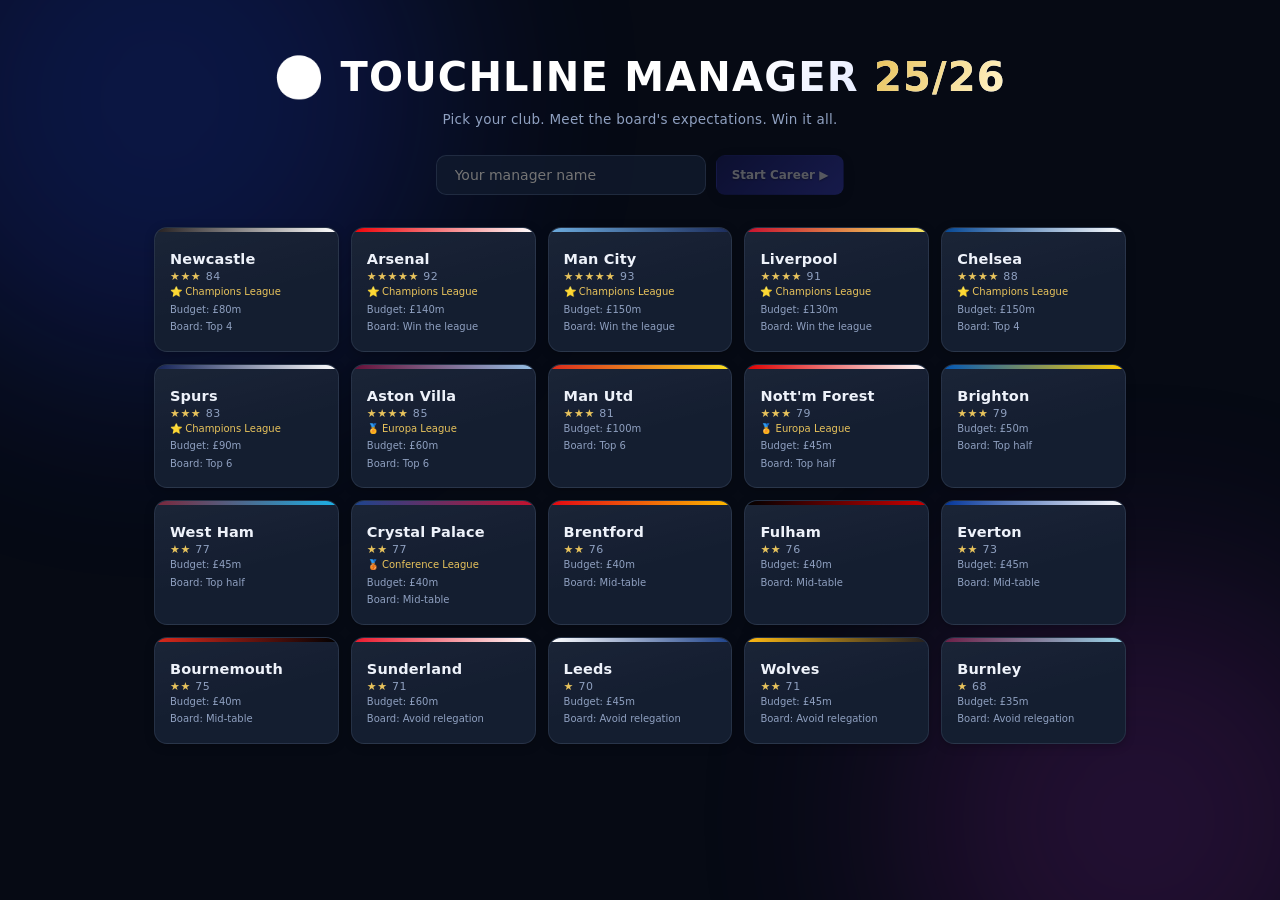
<file: index.html>
<!DOCTYPE html>
<html lang="en">
<head>
<meta charset="UTF-8">
<meta name="viewport" content="width=device-width,initial-scale=1">
<title>Touchline Manager 25/26</title>
<link rel="stylesheet" href="css/style.css">
</head>
<body>

<!-- ══════════════ SETUP / NEW GAME ══════════════ -->
<div class="setup" id="pg-setup">
  <div class="setup-inner">
    <div class="setup-logo">⚽ TOUCHLINE MANAGER <span>25/26</span></div>
    <div class="setup-sub">Pick your club. Meet the board's expectations. Win it all.</div>
    <div class="setup-row">
      <input type="text" id="su-name" placeholder="Your manager name" maxlength="24">
      <button class="btn pri" id="su-continue" onclick="UI.confirmNewGame()" disabled>Start Career ▶</button>
      <button class="btn gold-b" id="su-resume" style="display:none" onclick="UI.resumeGame()">Resume Save ▶</button>
    </div>
    <div class="club-grid" id="su-clubs"></div>
  </div>
</div>

<div class="app" id="app" style="display:none">

<!-- ══════════════ TOPBAR ══════════════ -->
<div class="topbar">
  <div class="tb-logo" id="tb-logo">TM</div>
  <div class="tb-club">
    <div class="tb-club-name" id="tb-club-name">—</div>
    <div class="tb-club-sub" id="tb-date">—</div>
  </div>
  <div class="tb-stats">
    <div class="tb-stat" onclick="UI.nav('table')">
      <div class="tb-stat-v tb-pos" id="tb-pos">—</div>
      <div class="tb-stat-l">Position</div>
    </div>
    <div class="tb-stat">
      <div class="tb-stat-v tb-pts" id="tb-pts">0</div>
      <div class="tb-stat-l">PL Points</div>
    </div>
    <div class="tb-stat" onclick="UI.nav('transfers')">
      <div class="tb-stat-v tb-bud" id="tb-bud">—</div>
      <div class="tb-stat-l">Budget</div>
    </div>
    <div class="tb-stat">
      <div class="tb-stat-v" style="color:var(--text2)" id="tb-gd">+0</div>
      <div class="tb-stat-l">Goal Diff</div>
    </div>
    <div class="tb-stat" onclick="UI.nav('europe')">
      <div class="tb-stat-v" id="tb-euro" style="color:var(--gold);font-size:11px">—</div>
      <div class="tb-stat-l">Europe</div>
    </div>
  </div>
  <div class="tb-right">
    <div id="tb-window"></div>
    <div class="tb-inbox" id="tb-inbox-btn" onclick="UI.nav('inbox')">📬<div class="tb-unread" id="tb-unread">0</div></div>
    <div>
      <div class="tb-morale" id="tb-morale">😐</div>
      <div class="tb-stat-l" style="text-align:center">Morale</div>
    </div>
  </div>
</div>

<!-- ══════════════ SIDEBAR ══════════════ -->
<div class="sidebar">
  <div class="sb-section">Main</div>
  <button class="sb-btn on" id="sb-hub" onclick="UI.nav('hub')"><span class="sb-icon">🏠</span>Hub</button>
  <button class="sb-btn" id="sb-fixtures" onclick="UI.nav('fixtures')"><span class="sb-icon">📅</span>Fixtures</button>
  <button class="sb-btn" id="sb-table" onclick="UI.nav('table')"><span class="sb-icon">📊</span>League</button>
  <button class="sb-btn" id="sb-inbox" onclick="UI.nav('inbox')"><span class="sb-icon">📬</span>Inbox<span class="sb-badge" id="sb-badge">0</span></button>
  <div class="sb-section">Team</div>
  <button class="sb-btn" id="sb-squad" onclick="UI.nav('squad')"><span class="sb-icon">👥</span>Squad</button>
  <button class="sb-btn" id="sb-lineup" onclick="UI.nav('lineup')"><span class="sb-icon">⚽</span>Lineup</button>
  <button class="sb-btn" id="sb-tactics" onclick="UI.nav('tactics')"><span class="sb-icon">⚙️</span>Tactics</button>
  <button class="sb-btn" id="sb-training" onclick="UI.nav('training')"><span class="sb-icon">🏃</span>Training</button>
  <div class="sb-section">Club</div>
  <button class="sb-btn" id="sb-transfers" onclick="UI.nav('transfers')"><span class="sb-icon">🔄</span>Transfers</button>
  <button class="sb-btn" id="sb-europe" onclick="UI.nav('europe')"><span class="sb-icon">⭐</span>Europe</button>
  <button class="sb-btn" id="sb-cups" onclick="UI.nav('cups')"><span class="sb-icon">🏆</span>Domestic Cups</button>
  <div style="margin-top:auto;padding:8px 4px 4px">
    <div class="sb-section" style="padding:0 4px 4px">Recent Form</div>
    <div class="sb-form" id="sb-form"></div>
    <button class="sb-btn" style="margin-top:6px" onclick="UI.quitToMenu()"><span class="sb-icon">💾</span>Save &amp; Menu</button>
  </div>
</div>

<!-- ══════════════ MAIN AREA ══════════════ -->
<div class="main-area">
<div class="toast" id="toast"></div>

<!-- ── HUB ── -->
<div class="page on" id="pg-hub">
  <div style="display:flex;justify-content:space-between;align-items:flex-start;margin-bottom:16px">
    <div>
      <h2 style="font-size:20px;font-weight:700;margin-bottom:2px">Dashboard</h2>
      <div style="font-size:12px;color:var(--text2)" id="hub-sub"></div>
    </div>
    <button class="btn pri" style="font-size:13px;padding:10px 22px" id="hub-continue" onclick="UI.continueToMatch()">Continue ▶</button>
  </div>
  <div class="kpi-row">
    <div class="kpi"><div class="kpi-v tb-pts" id="h-pts">0</div><div class="kpi-l">PL Points</div></div>
    <div class="kpi"><div class="kpi-v tb-pos" id="h-pos">—</div><div class="kpi-l">Position</div></div>
    <div class="kpi"><div class="kpi-v" style="color:var(--text2)" id="h-wdl">0-0-0</div><div class="kpi-l">W-D-L</div></div>
    <div class="kpi"><div class="kpi-v tb-bud" id="h-bud">—</div><div class="kpi-l">Budget</div></div>
    <div class="kpi"><div class="kpi-v" style="color:var(--gold)" id="h-conf">65</div><div class="kpi-l">Board Conf.</div></div>
  </div>
  <div class="hub-grid">
    <div>
      <div class="card gold" id="hub-fix">
        <div class="card-title">Next Match</div>
        <div style="display:flex;align-items:center;justify-content:space-between">
          <div>
            <div style="font-size:11px;color:var(--text2);margin-bottom:4px" id="h-comp"></div>
            <div style="font-size:17px;font-weight:700;margin-bottom:4px" id="h-matchline">—</div>
            <div style="font-size:11px;color:var(--text2)" id="h-venue"></div>
            <div style="font-size:11px;color:var(--text2)" id="h-matchdate"></div>
            <div style="font-size:11px;color:var(--gold);margin-top:4px" id="h-oppform"></div>
          </div>
          <button class="btn pri" style="font-size:13px;padding:10px 20px" id="hub-play-btn" onclick="UI.nav('lineup')">Pick XI ▶</button>
        </div>
      </div>
      <div class="card">
        <div class="card-title">Board Objectives</div>
        <div style="display:flex;justify-content:space-between;align-items:center;margin-bottom:6px">
          <span style="font-size:12px">Target: <strong id="h-target"></strong></span>
          <span style="font-size:11px;color:var(--text2)" id="h-board-mood"></span>
        </div>
        <div class="board-bar"><div class="board-fill" id="h-board-fill" style="width:65%"></div></div>
        <div style="font-size:10px;color:var(--text2)" id="h-board-note"></div>
      </div>
      <div id="hub-comps"></div>
    </div>
    <div>
      <div class="card">
        <div class="card-title">Treatment &amp; Suspensions</div>
        <div id="hub-injuries"></div>
      </div>
      <div class="card">
        <div class="card-title">Recent Results</div>
        <div id="hub-results"></div>
      </div>
    </div>
    <div>
      <div class="card">
        <div class="card-title">Latest News</div>
        <div id="hub-news"></div>
      </div>
      <div id="hub-offer-card"></div>
    </div>
  </div>
</div>

<!-- ── LINEUP ── -->
<div class="page" id="pg-lineup">
  <h2 style="font-size:18px;font-weight:700;margin-bottom:16px">Pick Lineup</h2>
  <div class="g2" style="gap:20px;align-items:start">
    <div>
      <div class="field-label">Formation</div>
      <select id="lu-fm" onchange="UI.changeFormation()" style="width:200px;margin-bottom:12px">
        <option value="433">4-3-3</option><option value="4231">4-2-3-1</option>
        <option value="442">4-4-2</option><option value="4411">4-4-1-1</option>
        <option value="343">3-4-3</option><option value="352">3-5-2</option>
        <option value="41410">4-1-4-1</option><option value="532">5-3-2</option>
        <option value="541">5-4-1</option><option value="4222">4-2-2-2</option>
        <option value="451">4-5-1</option><option value="3412">3-4-1-2</option>
      </select>
      <div class="pitch-static" id="pitch-container"></div>
      <div class="btn-row" style="margin-top:10px">
        <button class="btn" onclick="UI.autoFill()">⚡ Auto-pick XI</button>
        <button class="btn pri" id="lu-go" onclick="UI.preMatch()">Pre-Match Press ▶</button>
      </div>
    </div>
    <div>
      <div class="card" id="pk-panel" style="display:none">
        <div class="card-title" id="pk-lbl">Pick Player</div>
        <div id="pk-list" style="max-height:300px;overflow-y:auto"></div>
        <button class="btn full" style="margin-top:8px" onclick="UI.closePicker()">Cancel</button>
      </div>
      <div class="card" id="bench-panel">
        <div class="card-title">Bench (up to 9)</div>
        <div id="bench-list"></div>
        <div id="bench-add"></div>
      </div>
    </div>
  </div>
</div>

<!-- ── PRE-MATCH PRESS ── -->
<div class="page" id="pg-prepress">
  <h2 style="font-size:18px;font-weight:700;margin-bottom:4px">Pre-Match Press Conference</h2>
  <div style="font-size:12px;color:var(--text2);margin-bottom:16px" id="pp-fixture"></div>
  <div style="max-width:600px">
    <div id="pp-questions"></div>
    <button class="btn" style="margin-top:8px" onclick="UI.skipPress()">Skip press conference</button>
    <button class="btn pri" id="pp-done" style="display:none;margin-top:8px" onclick="UI.startMatch()">Done — Kick Off ▶</button>
  </div>
</div>

<!-- ── MATCH ── -->
<div class="page" id="pg-match">
  <div class="match-layout">
    <div>
      <div class="match-scoreline">
        <div style="display:flex;align-items:center;gap:10px"><span class="team-chip" id="m-home-chip"></span><div class="match-team" id="m-home">—</div></div>
        <div style="text-align:center">
          <div class="match-score" id="m-score">0 — 0</div>
          <div><span class="min-badge" id="m-min">0'</span></div>
          <div style="font-size:10px;color:var(--text2);margin-top:3px" id="m-scorers-inline"></div>
        </div>
        <div style="display:flex;align-items:center;gap:10px;justify-content:flex-end"><div class="match-team" id="m-away">—</div><span class="team-chip" id="m-away-chip"></span></div>
      </div>
      <div class="pitch-wrap" style="margin-bottom:10px">
        <canvas id="pitch-canvas" style="width:100%;display:block"></canvas>
      </div>
      <div class="highlight-banner" id="highlight-banner">Match in progress...</div>
      <div class="shout-row">
        <button class="shout-btn" onclick="UI.shout('encourage')">💪 Encourage</button>
        <button class="shout-btn" onclick="UI.shout('demand')">🔥 Demand More</button>
        <button class="shout-btn" onclick="UI.shout('calm')">✋ Calm Down</button>
        <button class="shout-btn" onclick="UI.shout('tactics')">🎯 Tactics</button>
        <button class="shout-btn" onclick="UI.shout('express')">🌟 Express</button>
      </div>
      <div style="display:flex;gap:8px;align-items:center;margin-bottom:8px">
        <span style="font-size:11px;color:var(--text2)">Speed:</span>
        <div class="speed-btns">
          <button id="btn-spd1" class="spd-btn on" onclick="UI.setSpeed(1)">1x</button>
          <button id="btn-spd2" class="spd-btn" onclick="UI.setSpeed(2)">2x</button>
          <button id="btn-spd4" class="spd-btn" onclick="UI.setSpeed(4)">4x</button>
          <button id="btn-spd8" class="spd-btn" onclick="UI.setSpeed(8)">8x</button>
        </div>
        <div style="margin-left:auto;display:flex;gap:8px">
          <button class="btn" id="btn-pause" onclick="UI.togglePause()">⏸ Pause</button>
          <button class="btn warn" onclick="UI.nav('subs')">🔄 Subs</button>
          <button class="btn dan" id="btn-ft" onclick="UI.fullTime()" disabled>Full Time</button>
        </div>
      </div>
    </div>
    <div>
      <div class="card" style="margin-bottom:10px">
        <div class="card-title" id="m-comp">—</div>
        <div style="font-size:11px;color:var(--text2);margin-bottom:8px" id="m-venue"></div>
        <div class="match-stats">
          <div class="mstat"><div class="mstat-v" id="m-shots">0-0</div><div class="mstat-l">Shots</div></div>
          <div class="mstat"><div class="mstat-v" id="m-xg">0.0-0.0</div><div class="mstat-l">xG</div></div>
          <div class="mstat"><div class="mstat-v" id="m-poss">50%</div><div class="mstat-l">Poss</div></div>
        </div>
        <div style="font-size:11px;color:var(--text2)">Cards: <span id="m-cards">0Y 0R</span> &nbsp;|&nbsp; Subs: <span id="m-subs">0/5</span></div>
      </div>
      <div class="card">
        <div class="card-title">Match Commentary</div>
        <div class="match-log" id="mlog"></div>
      </div>
    </div>
  </div>
</div>

<!-- ── SUBS ── -->
<div class="page" id="pg-subs">
  <h2 style="font-size:18px;font-weight:700;margin-bottom:4px">Substitutions</h2>
  <div style="font-size:12px;color:var(--text2);margin-bottom:16px"><span id="sub-left">5 left</span> — Step 1: tap who comes OFF &nbsp;▸&nbsp; Step 2: tap who comes ON</div>
  <div class="g2" style="gap:16px;max-width:760px">
    <div class="card"><div class="card-title">On the Pitch</div><div id="sub-off"></div></div>
    <div class="card"><div class="card-title" id="sub-on-sec">Bench</div><div id="sub-on"></div></div>
  </div>
  <button class="btn" style="margin-top:12px" onclick="UI.nav('match')">← Back to Match</button>
</div>

<!-- ── HALF TIME ── -->
<div class="page" id="pg-halftime">
  <h2 style="font-size:18px;font-weight:700;margin-bottom:16px">Half Time</h2>
  <div class="g2" style="gap:16px;max-width:760px">
    <div>
      <div class="card gold" style="text-align:center;padding:20px">
        <div style="font-size:32px;font-weight:800;margin-bottom:4px" id="ht-score">0 — 0</div>
        <div style="font-size:12px;color:var(--text2)" id="ht-scorers"></div>
      </div>
      <div class="card"><div class="card-title">Team Talk</div><div id="ht-talks"></div></div>
    </div>
    <div class="card">
      <div class="card-title">Make Changes</div>
      <p style="font-size:12px;color:var(--text2);margin-bottom:10px">Adjust before the second half.</p>
      <button class="btn full" onclick="UI.nav('subs')">🔄 Substitutions</button>
      <button class="btn full" onclick="UI.nav('tactics')">⚙️ Tactics</button>
      <button class="btn pri full" style="margin-top:8px" onclick="UI.resumeSecondHalf()">▶ Start 2nd Half</button>
    </div>
  </div>
</div>

<!-- ── RESULT ── -->
<div class="page" id="pg-result">
  <h2 style="font-size:18px;font-weight:700;margin-bottom:16px">Full Time</h2>
  <div class="g2" style="gap:16px;max-width:760px">
    <div>
      <div class="card" style="text-align:center;padding:24px">
        <div style="font-size:12px;color:var(--text2);margin-bottom:4px" id="r-comp"></div>
        <div style="font-size:14px;font-weight:600;margin-bottom:8px" id="r-line"></div>
        <div style="font-size:42px;font-weight:800;letter-spacing:6px;margin-bottom:4px" id="r-score"></div>
        <div style="font-size:11px;color:var(--gold);margin-bottom:8px" id="r-note"></div>
        <div style="font-size:12px;color:var(--text2)" id="r-scorers"></div>
      </div>
      <div class="g3" style="gap:8px">
        <div class="mstat card" style="padding:12px;margin:0"><div class="mstat-v" id="r-shots">0-0</div><div class="mstat-l">Shots</div></div>
        <div class="mstat card" style="padding:12px;margin:0"><div class="mstat-v" id="r-poss">50</div><div class="mstat-l">Poss %</div></div>
        <div class="mstat card" style="padding:12px;margin:0"><div class="mstat-v" id="r-xg">0.0</div><div class="mstat-l">xG</div></div>
      </div>
    </div>
    <div>
      <div class="card"><div class="card-title">Player Ratings</div><div id="r-ratings" style="max-height:260px;overflow-y:auto"></div></div>
      <button class="btn full" onclick="UI.postPress()">📰 Post-Match Press</button>
      <button class="btn pri full" style="margin-top:6px" onclick="UI.afterMatch()">Continue ▶</button>
    </div>
  </div>
</div>

<!-- ── POST PRESS ── -->
<div class="page" id="pg-postpress">
  <h2 style="font-size:18px;font-weight:700;margin-bottom:4px">Post-Match Press Conference</h2>
  <div style="font-size:12px;color:var(--text2);margin-bottom:16px" id="post-result-label"></div>
  <div style="max-width:600px">
    <div id="post-questions"></div>
    <button class="btn pri" id="post-done" style="display:none;margin-top:8px" onclick="UI.afterMatch()">Continue ▶</button>
  </div>
</div>

<!-- ── SQUAD ── -->
<div class="page" id="pg-squad">
  <h2 style="font-size:18px;font-weight:700;margin-bottom:16px">Squad Management</h2>
  <div class="tabs">
    <div class="tab on" id="sq-t-players" onclick="UI.sqTab('players')">Players</div>
    <div class="tab" id="sq-t-stats" onclick="UI.sqTab('stats')">Statistics</div>
    <div class="tab" id="sq-t-injuries" onclick="UI.sqTab('injuries')">Unavailable</div>
    <div class="tab" id="sq-t-contracts" onclick="UI.sqTab('contracts')">Contracts</div>
  </div>
  <div id="sq-content"></div>
</div>

<!-- ── TACTICS ── -->
<div class="page" id="pg-tactics">
  <h2 style="font-size:18px;font-weight:700;margin-bottom:16px">Tactics</h2>
  <div class="g2" style="gap:20px;max-width:820px;align-items:start">
    <div>
      <div class="card">
        <div class="card-title">Mentality &amp; Style</div>
        <div class="field-label">Mentality</div>
        <select id="t-men"><option value="att">Attacking</option><option value="bal" selected>Balanced</option><option value="def">Defensive</option><option value="ctr">Counter-Attack</option><option value="pos">Possession</option></select>
        <div class="field-label">Playing Style</div>
        <select id="t-style"><option value="direct">Direct Play</option><option value="tiki">Tiki-Taka</option><option value="press">High Press</option><option value="long">Long Ball</option><option value="wing">Wing Play</option></select>
      </div>
      <div class="card">
        <div class="card-title">Sliders</div>
        <div class="field-label">Pressing Intensity &nbsp;<span id="t-pv" style="color:var(--text)">7</span></div>
        <input type="range" min="1" max="10" value="7" id="t-press" oninput="document.getElementById('t-pv').textContent=this.value">
        <div class="field-label" style="margin-top:10px">Defensive Line &nbsp;<span id="t-lv" style="color:var(--text)">6</span></div>
        <input type="range" min="1" max="10" value="6" id="t-line" oninput="document.getElementById('t-lv').textContent=this.value">
        <div class="field-label" style="margin-top:10px">Width &nbsp;<span id="t-wv" style="color:var(--text)">6</span></div>
        <input type="range" min="1" max="10" value="6" id="t-width" oninput="document.getElementById('t-wv').textContent=this.value">
        <button class="btn suc full" style="margin-top:14px" onclick="UI.saveTactics()">Save Tactics ✓</button>
      </div>
    </div>
    <div class="card">
      <div class="card-title">Team Instructions <span style="font-size:10px;font-weight:400;color:var(--text2)">(max 3, each adds a small boost)</span></div>
      <div id="t-instrs"></div>
    </div>
  </div>
</div>

<!-- ── TRANSFERS ── -->
<div class="page" id="pg-transfers">
  <h2 style="font-size:18px;font-weight:700;margin-bottom:4px">Transfer Centre</h2>
  <div style="font-size:12px;color:var(--text2);margin-bottom:12px" id="tr-status"></div>
  <div class="tabs">
    <div class="tab on" id="tr-t-buy" onclick="UI.trTab('buy')">Sign Players</div>
    <div class="tab" id="tr-t-wonder" onclick="UI.trTab('wonder')">🌟 Wonderkids</div>
    <div class="tab" id="tr-t-free" onclick="UI.trTab('free')">Free Agents</div>
    <div class="tab" id="tr-t-sell" onclick="UI.trTab('sell')">Sell / Loan</div>
  </div>
  <div id="tr-content"></div>
</div>

<!-- ── TRAINING ── -->
<div class="page" id="pg-training">
  <h2 style="font-size:18px;font-weight:700;margin-bottom:16px">Training</h2>
  <div class="g2" style="gap:16px;align-items:start;max-width:820px">
    <div class="card">
      <div class="card-title">Weekly Training Focus</div>
      <p style="font-size:11px;color:var(--text2);margin-bottom:12px">Choose what the squad trains. Affects the next match.</p>
      <div id="training-opts"></div>
    </div>
    <div class="card">
      <div class="card-title">Individual Development <span style="font-size:10px;font-weight:400;color:var(--text2)">(up to 3 players)</span></div>
      <p style="font-size:11px;color:var(--text2);margin-bottom:10px">Focused coaching for players with growth potential. Boosts weekly and end-of-season development.</p>
      <div id="training-individual"></div>
    </div>
  </div>
</div>

<!-- ── FIXTURES ── -->
<div class="page" id="pg-fixtures">
  <h2 style="font-size:18px;font-weight:700;margin-bottom:16px">Fixtures &amp; Results</h2>
  <div style="max-width:720px"><div id="fixtures-list"></div></div>
</div>

<!-- ── TABLE ── -->
<div class="page" id="pg-table">
  <h2 style="font-size:18px;font-weight:700;margin-bottom:16px">Premier League</h2>
  <div class="tabs">
    <div class="tab on" id="tbl-t-pl" onclick="UI.tblTab('pl')">Table</div>
    <div class="tab" id="tbl-t-scorers" onclick="UI.tblTab('scorers')">Top Scorers</div>
    <div class="tab" id="tbl-t-results" onclick="UI.tblTab('results')">Latest Results</div>
  </div>
  <div style="max-width:760px"><div id="table-content"></div></div>
</div>

<!-- ── EUROPE ── -->
<div class="page" id="pg-europe">
  <h2 style="font-size:18px;font-weight:700;margin-bottom:16px" id="eu-title">Europe</h2>
  <div id="europe-content" style="max-width:760px"></div>
</div>

<!-- ── CUPS ── -->
<div class="page" id="pg-cups">
  <h2 style="font-size:18px;font-weight:700;margin-bottom:16px">Domestic Cups</h2>
  <div class="g2" style="gap:16px;max-width:820px;align-items:start" id="cups-content"></div>
</div>

<!-- ── INBOX ── -->
<div class="page" id="pg-inbox">
  <h2 style="font-size:18px;font-weight:700;margin-bottom:16px">Inbox</h2>
  <div style="max-width:640px"><div id="inbox-content"></div></div>
</div>

<!-- ── SEASON END ── -->
<div class="page" id="pg-end">
  <h2 style="font-size:18px;font-weight:700;margin-bottom:16px">Season Review</h2>
  <div style="max-width:760px">
    <div id="end-content"></div>
    <button class="btn pri" style="margin-top:16px;padding:10px 28px;font-size:14px" onclick="UI.newSeason()">Start Next Season ▶</button>
  </div>
</div>

<!-- ── SACKED ── -->
<div class="page" id="pg-sacked">
  <div style="max-width:560px;margin:60px auto;text-align:center">
    <div style="font-size:56px;margin-bottom:12px">📉</div>
    <h2 style="font-size:24px;font-weight:800;margin-bottom:8px;color:var(--red)">SACKED</h2>
    <div id="sacked-content" style="font-size:13px;color:var(--text2);line-height:1.8;margin-bottom:20px"></div>
    <button class="btn pri" style="padding:10px 28px;font-size:14px" onclick="UI.backToMenu()">Start a New Career ▶</button>
  </div>
</div>

</div><!-- /main-area -->
</div><!-- /app -->

<!-- ══════════════ MODALS ══════════════ -->
<div class="overlay" id="mod-player">
  <div class="modal">
    <div style="display:flex;justify-content:space-between;align-items:flex-start;margin-bottom:14px">
      <div><div class="modal-title" id="mod-pl-name"></div><div class="modal-sub" id="mod-pl-info"></div></div>
      <button class="btn sm" onclick="UI.closeModal('mod-player')">✕</button>
    </div>
    <div id="mod-pl-attrs"></div>
    <div id="mod-pl-extra" style="margin-top:12px"></div>
  </div>
</div>

<div class="overlay" id="mod-neg">
  <div class="modal">
    <div class="modal-title" id="neg-name"></div>
    <div class="modal-sub" id="neg-info"></div>
    <div id="neg-body"></div>
    <div class="modal-footer" id="neg-footer"></div>
  </div>
</div>

<div class="overlay" id="mod-offer">
  <div class="modal">
    <div class="modal-title" id="offer-title"></div>
    <div class="modal-sub" id="offer-body"></div>
    <div class="modal-footer">
      <button class="btn dan" onclick="UI.rejectOffer()">Reject</button>
      <button class="btn suc" onclick="UI.acceptOffer()">Accept ✓</button>
    </div>
  </div>
</div>

<script src="js/util.js"></script>
<script src="js/data.js"></script>
<script src="js/fixtures2526.js"></script>
<script src="js/players_world.js"></script>
<script src="js/core.js"></script>
<script src="js/sim.js"></script>
<script src="js/match.js"></script>
<script src="js/pitch.js"></script>
<script src="js/ui.js"></script>
<script src="js/main.js"></script>
</body>
</html>
</file>
<file: css/style.css>
*{box-sizing:border-box;margin:0;padding:0}
:root{
  --navy:#0b1322;--navy2:#101a2e;--navy3:#1a2740;--navy4:#253656;
  --gold:#e8c35c;--green:#2ecc71;--red:#e74c3c;--amber:#e67e22;--blue:#3498db;
  --text:#eef2fa;--text2:#8fa0c0;--border:rgba(140,160,200,.14);--bg:#060a14;--bg2:#0b1322;--bg3:#111b2e;
  --accent:#3d5afe;--club:#3a3fbf;--club2:#1a1f6e;--sidebar-w:204px;--topbar-h:52px;
  --glass:linear-gradient(165deg,rgba(255,255,255,.045),rgba(255,255,255,.012) 55%);
  --shadow:0 8px 24px rgba(0,0,0,.35);
  --shadow-sm:0 2px 10px rgba(0,0,0,.25);
}
body{font-family:'Segoe UI',system-ui,-apple-system,'Helvetica Neue',sans-serif;font-size:13px;color:var(--text);background:var(--bg);overflow:hidden;height:100vh;-webkit-font-smoothing:antialiased}
::selection{background:rgba(61,90,254,.35)}

@keyframes pageIn{from{opacity:0;transform:translateY(7px)}to{opacity:1;transform:none}}
@keyframes fadeUp{from{opacity:0;transform:translateX(-50%) translateY(10px)}to{opacity:1;transform:translateX(-50%) translateY(0)}}
@keyframes popIn{from{opacity:0;transform:scale(.96) translateY(8px)}to{opacity:1;transform:none}}
@keyframes glowPulse{0%,100%{box-shadow:0 0 0 0 rgba(46,204,113,.35)}50%{box-shadow:0 0 18px 2px rgba(46,204,113,.25)}}
@keyframes floatBlob{0%,100%{transform:translate(0,0) scale(1)}50%{transform:translate(40px,-30px) scale(1.12)}}
@keyframes shimmer{0%{background-position:-200% 0}100%{background-position:200% 0}}

/* ── SETUP SCREEN ───────────────────────────────── */
.setup{height:100vh;overflow-y:auto;background:var(--bg);position:relative}
.setup::before,.setup::after{content:'';position:fixed;border-radius:50%;filter:blur(110px);opacity:.20;pointer-events:none;animation:floatBlob 14s ease-in-out infinite}
.setup::before{width:560px;height:560px;background:#2447ff;top:-180px;left:-120px}
.setup::after{width:480px;height:480px;background:#9c27b0;bottom:-160px;right:-100px;animation-delay:-7s}
.setup-inner{max-width:1020px;margin:0 auto;padding:54px 24px;position:relative;z-index:1}
.setup-logo{font-size:40px;font-weight:900;letter-spacing:.03em;text-align:center;background:linear-gradient(120deg,#fff 30%,#9db4ff 60%,#fff);background-size:200% auto;-webkit-background-clip:text;background-clip:text;-webkit-text-fill-color:transparent;animation:shimmer 6s linear infinite}
.setup-logo span{background:linear-gradient(120deg,var(--gold),#fff0c0,var(--gold));background-size:200% auto;-webkit-background-clip:text;background-clip:text;-webkit-text-fill-color:transparent}
.setup-sub{text-align:center;color:var(--text2);font-size:13.5px;margin:10px 0 28px;letter-spacing:.02em}
.setup-row{display:flex;gap:10px;justify-content:center;margin-bottom:32px;flex-wrap:wrap}
.setup-row input{background:rgba(17,27,46,.8);border:1px solid var(--border);border-radius:10px;padding:11px 18px;font-size:14px;color:var(--text);font-family:inherit;width:270px;transition:border-color .2s,box-shadow .2s}
.setup-row input:focus{outline:none;border-color:var(--accent);box-shadow:0 0 0 3px rgba(61,90,254,.18)}
.club-grid{display:grid;grid-template-columns:repeat(auto-fill,minmax(176px,1fr));gap:12px}
.club-card{background:var(--glass),var(--bg3);border:1px solid var(--border);border-radius:13px;padding:15px;cursor:pointer;transition:transform .18s,border-color .18s,box-shadow .18s;position:relative;overflow:hidden;box-shadow:var(--shadow-sm)}
.club-card:hover{border-color:rgba(160,180,230,.4);transform:translateY(-3px);box-shadow:var(--shadow)}
.club-card.sel{border-color:var(--gold);box-shadow:0 0 0 1px var(--gold),0 8px 26px rgba(232,195,92,.18);transform:translateY(-3px)}
.club-card .cc-bar{position:absolute;top:0;left:0;right:0;height:4px}
.club-card .cc-name{font-weight:800;font-size:14.5px;margin:8px 0 3px;letter-spacing:.01em}
.club-card .cc-sub{font-size:10px;color:var(--text2);line-height:1.75}
.club-card .cc-str{font-size:11px;font-weight:700;color:var(--gold);letter-spacing:.05em}

/* ── LAYOUT ─────────────────────────────────────── */
.app{display:grid;grid-template-rows:var(--topbar-h) 1fr;grid-template-columns:var(--sidebar-w) 1fr;height:100vh}
.topbar{grid-column:1/-1;background:linear-gradient(180deg,rgba(16,26,46,.97),rgba(11,19,34,.97));border-bottom:1px solid var(--border);display:flex;align-items:center;gap:0;z-index:50;box-shadow:0 2px 14px rgba(0,0,0,.3)}
.sidebar{background:linear-gradient(195deg,#0e1729,#0a1120);border-right:1px solid var(--border);overflow-y:auto;display:flex;flex-direction:column;gap:2px;padding:10px 8px}
.main-area{background:radial-gradient(1100px 500px at 75% -10%,rgba(40,65,160,.13),transparent 60%),var(--bg);overflow-y:auto;position:relative}

/* ── TOPBAR ──────────────────────────────────────── */
.tb-logo{width:var(--topbar-h);height:var(--topbar-h);background:linear-gradient(135deg,var(--club2),var(--club));display:flex;align-items:center;justify-content:center;font-weight:900;font-size:14px;color:#fff;flex-shrink:0;border-right:1px solid var(--border);text-shadow:0 1px 3px rgba(0,0,0,.55);letter-spacing:.04em}
.tb-club{padding:0 16px;border-right:1px solid var(--border);min-width:175px}
.tb-club-name{font-weight:800;font-size:14px;letter-spacing:.01em}
.tb-club-sub{font-size:10px;color:var(--text2);margin-top:1px}
.tb-stats{display:flex;align-items:stretch;flex:1}
.tb-stat{display:flex;flex-direction:column;align-items:center;justify-content:center;padding:0 19px;border-right:1px solid var(--border);cursor:pointer;transition:background .18s}
.tb-stat:hover{background:rgba(120,150,230,.07)}
.tb-stat-v{font-size:16px;font-weight:800;letter-spacing:.01em}
.tb-stat-l{font-size:8.5px;color:var(--text2);text-transform:uppercase;letter-spacing:.12em;margin-top:1px}
.tb-pos{color:var(--gold)}.tb-pts{color:var(--green)}.tb-bud{color:#62b2e8}
.tb-right{margin-left:auto;display:flex;align-items:center;gap:10px;padding:0 14px}
.tb-morale{font-size:19px;cursor:default}
.tb-inbox{position:relative;cursor:pointer;padding:6px 11px;border-radius:9px;font-size:18px;border:1px solid transparent;transition:background .18s}
.tb-inbox:hover{background:rgba(120,150,230,.09)}
.tb-unread{position:absolute;top:1px;right:2px;background:linear-gradient(135deg,#ff5252,#d32f2f);color:#fff;border-radius:50%;width:15px;height:15px;font-size:9px;align-items:center;justify-content:center;display:none;font-weight:700;box-shadow:0 0 8px rgba(231,76,60,.6)}
.tb-window{background:rgba(46,204,113,.12);border:1px solid rgba(46,204,113,.55);border-radius:6px;padding:4px 11px;font-size:10px;font-weight:800;color:var(--green);letter-spacing:.06em;text-transform:uppercase;animation:glowPulse 3s ease-in-out infinite}

/* ── SIDEBAR ─────────────────────────────────────── */
.sb-section{font-size:9px;font-weight:800;color:var(--text2);text-transform:uppercase;letter-spacing:.16em;padding:10px 10px 5px;margin-top:2px;opacity:.85}
.sb-btn{display:flex;align-items:center;gap:9px;padding:8px 11px;border-radius:9px;cursor:pointer;color:var(--text2);transition:background .16s,color .16s,transform .16s;border:1px solid transparent;font-size:12.5px;background:none;width:100%;text-align:left;font-family:inherit;position:relative}
.sb-btn:hover{background:rgba(120,150,230,.08);color:var(--text);transform:translateX(2px)}
.sb-btn.on{background:linear-gradient(90deg,rgba(61,90,254,.16),rgba(61,90,254,.05));color:var(--text);border-color:rgba(61,90,254,.25);font-weight:700}
.sb-btn.on::before{content:'';position:absolute;left:-8px;top:18%;bottom:18%;width:3px;border-radius:3px;background:linear-gradient(180deg,var(--club),var(--accent))}
.sb-icon{font-size:14px;width:18px;text-align:center;flex-shrink:0}
.sb-badge{margin-left:auto;background:linear-gradient(135deg,#ff5252,#d32f2f);color:#fff;border-radius:10px;padding:1px 7px;font-size:9px;display:none;font-weight:700}
.sb-form{display:flex;gap:3px;padding:6px 9px;flex-wrap:wrap}

/* ── PAGES / CARDS ──────────────────────────────── */
.page{display:none;padding:22px 26px;min-height:100%}
.page.on{display:block;animation:pageIn .26s ease}
.card{background:var(--glass),var(--bg3);border-radius:13px;padding:15px 17px;border:1px solid var(--border);margin-bottom:13px;box-shadow:var(--shadow-sm)}
.card.gold{border-color:rgba(232,195,92,.5);box-shadow:0 4px 18px rgba(232,195,92,.07)}
.card.green{border-color:rgba(46,204,113,.5)}.card.red{border-color:rgba(231,76,60,.5)}.card.blue{border-color:rgba(52,152,219,.5)}
.card-title{font-size:10.5px;font-weight:800;color:var(--text2);text-transform:uppercase;letter-spacing:.12em;margin-bottom:11px;display:flex;align-items:center;gap:7px}
.card-title::after{content:'';flex:1;height:1px;background:linear-gradient(90deg,var(--border),transparent)}

.g2{display:grid;grid-template-columns:1fr 1fr;gap:10px}
.g3{display:grid;grid-template-columns:1fr 1fr 1fr;gap:10px}
.hub-grid{display:grid;grid-template-columns:1fr 1fr 300px;gap:16px;align-items:start}
.match-layout{display:grid;grid-template-columns:1fr 292px;gap:16px;align-items:start}

/* ── BUTTONS ─────────────────────────────────────── */
.btn{display:inline-flex;align-items:center;justify-content:center;gap:6px;border:1px solid var(--border);border-radius:9px;padding:8px 15px;font-size:12px;font-weight:600;color:var(--text);cursor:pointer;font-family:inherit;transition:transform .15s,box-shadow .15s,background .15s,border-color .15s;background:var(--glass),var(--bg3);white-space:nowrap}
.btn:hover{border-color:rgba(160,180,230,.4);transform:translateY(-1px);box-shadow:0 5px 14px rgba(0,0,0,.3)}
.btn:active{transform:translateY(0) scale(.97)}
.btn:disabled{opacity:.32;pointer-events:none}
.btn.pri{background:linear-gradient(135deg,var(--club2),var(--club));color:#fff;border-color:transparent;text-shadow:0 1px 2px rgba(0,0,0,.4);box-shadow:0 3px 14px rgba(0,0,0,.3)}
.btn.pri:hover{box-shadow:0 6px 20px rgba(61,90,254,.3);filter:brightness(1.12)}
.btn.suc{background:linear-gradient(135deg,#0e7a3d,#2ecc71);color:#fff;border-color:transparent}
.btn.suc:hover{box-shadow:0 6px 18px rgba(46,204,113,.3)}
.btn.dan{background:linear-gradient(135deg,#7a1c12,#e74c3c);color:#fff;border-color:transparent}
.btn.warn{background:linear-gradient(135deg,#7a4308,#e67e22);color:#fff;border-color:transparent}
.btn.gold-b{background:linear-gradient(135deg,#8a6410,#e8c35c);color:#1a1305;border-color:transparent;font-weight:800}
.btn.gold-b:hover{box-shadow:0 6px 18px rgba(232,195,92,.35)}
.btn.sm{padding:4px 11px;font-size:11px;border-radius:7px}.btn.full{width:100%}
.btn-row{display:flex;gap:8px;flex-wrap:wrap;margin-bottom:10px}

/* ── TABS / KPI ─────────────────────────────────── */
.tabs{display:flex;gap:3px;background:rgba(6,10,20,.7);border:1px solid var(--border);border-radius:11px;padding:4px;margin-bottom:15px;width:fit-content}
.tab{padding:7px 17px;border-radius:8px;cursor:pointer;color:var(--text2);font-size:12px;font-weight:600;transition:all .18s;white-space:nowrap}
.tab:hover{color:var(--text)}
.tab.on{background:linear-gradient(135deg,var(--navy3),var(--navy4));color:var(--text);box-shadow:0 2px 8px rgba(0,0,0,.3)}
.kpi-row{display:flex;gap:12px;margin-bottom:18px;flex-wrap:wrap}
.kpi{background:var(--glass),var(--bg3);border:1px solid var(--border);border-radius:13px;padding:13px 20px;text-align:center;min-width:88px;box-shadow:var(--shadow-sm);transition:transform .18s,box-shadow .18s}
.kpi:hover{transform:translateY(-2px);box-shadow:var(--shadow)}
.kpi-v{font-size:23px;font-weight:800;letter-spacing:.01em}
.kpi-l{font-size:8.5px;color:var(--text2);text-transform:uppercase;letter-spacing:.13em;margin-top:3px}

/* ── TABLE / LIST ───────────────────────────────── */
.data-table{width:100%;border-collapse:collapse;font-size:12px}
.data-table th{color:var(--text2);font-weight:700;padding:7px 9px;text-align:left;border-bottom:1px solid var(--border);font-size:9.5px;text-transform:uppercase;letter-spacing:.09em}
.data-table td{padding:7px 9px;border-bottom:1px solid rgba(140,160,200,.07)}
.data-table tr:last-child td{border-bottom:none}
.data-table tr:hover td{background:rgba(120,150,230,.05)}
.data-table tr.me td{background:linear-gradient(90deg,rgba(232,195,92,.12),rgba(232,195,92,.03));font-weight:700;color:var(--gold)}
.data-table tr.ucl td:first-child{border-left:3px solid var(--gold)}
.data-table tr.uel td:first-child{border-left:3px solid var(--blue)}
.data-table tr.rel td:first-child{border-left:3px solid var(--red)}
.list-row{display:flex;align-items:center;padding:7px 6px;border-bottom:1px solid rgba(140,160,200,.07);gap:8px;font-size:12px;border-radius:7px;transition:background .14s}
.list-row:last-child{border-bottom:none}
.list-row:hover{background:rgba(120,150,230,.06)}

/* ── TAGS ────────────────────────────────────────── */
.tag{font-size:9.5px;padding:3px 7px;border-radius:6px;font-weight:800;white-space:nowrap;letter-spacing:.04em}
.tag-GK{background:rgba(110,90,255,.18);color:#b3a6ff}
.tag-CB,.tag-RB,.tag-LB,.tag-WB{background:rgba(45,180,130,.14);color:#6fd4ae}
.tag-DM,.tag-CM{background:rgba(60,140,230,.15);color:#74b8ec}
.tag-AM{background:rgba(130,200,80,.14);color:#9ed46e}
.tag-RW,.tag-LW,.tag-RM,.tag-LM{background:rgba(235,130,70,.15);color:#eda06e}
.tag-ST,.tag-CF{background:rgba(235,80,80,.15);color:#ef7d7d}
.rat{font-size:11px;font-weight:800;padding:3px 8px;border-radius:7px;background:linear-gradient(135deg,rgba(52,152,219,.18),rgba(52,152,219,.08));color:#6cc0f5;min-width:30px;text-align:center;border:1px solid rgba(52,152,219,.2)}
.rb{font-size:10px;padding:3px 9px;border-radius:7px;font-weight:800;letter-spacing:.03em}
.rb-W{background:rgba(46,204,113,.16);color:#2ecc71;border:1px solid rgba(46,204,113,.3)}
.rb-D{background:rgba(230,126,34,.15);color:#e67e22;border:1px solid rgba(230,126,34,.3)}
.rb-L{background:rgba(231,76,60,.15);color:#e74c3c;border:1px solid rgba(231,76,60,.3)}
.rb-u{background:var(--bg3);color:var(--text2)}
.fdot{width:15px;height:15px;border-radius:50%;display:inline-flex;align-items:center;justify-content:center;font-size:7.5px;color:#fff;font-weight:800;margin-right:2px;box-shadow:0 1px 4px rgba(0,0,0,.4)}
.fdot-W{background:linear-gradient(135deg,#27ae60,#2ecc71)}
.fdot-D{background:linear-gradient(135deg,#ca6f1e,#e67e22)}
.fdot-L{background:linear-gradient(135deg,#c0392b,#e74c3c)}
.inj-badge{background:rgba(231,76,60,.15);color:var(--red);font-size:9px;padding:2px 7px;border-radius:6px;font-weight:800;border:1px solid rgba(231,76,60,.3)}
.susp-badge{background:rgba(230,126,34,.16);color:var(--amber);font-size:9px;padding:2px 7px;border-radius:6px;font-weight:800;border:1px solid rgba(230,126,34,.3)}
.contract-ok{color:var(--green);font-size:10px;font-weight:800}.contract-warn{color:var(--amber);font-size:10px;font-weight:800}.contract-danger{color:var(--red);font-size:10px;font-weight:800}

/* ── PITCH (lineup) ─────────────────────────────── */
.pitch-wrap{border-radius:13px;overflow:hidden;border:1px solid rgba(255,255,255,.12);background:#1a5c1a;box-shadow:var(--shadow),inset 0 0 60px rgba(0,0,0,.25)}
.pitch-static{position:relative;width:100%;padding-bottom:62%;background:radial-gradient(ellipse at 50% 35%,#247524 0%,#1b621b 55%,#175817 100%);border-radius:13px;overflow:hidden;box-shadow:var(--shadow),inset 0 0 70px rgba(0,0,0,.3);border:1px solid rgba(255,255,255,.1)}
.pitch-static::before{content:'';position:absolute;inset:0;background:repeating-linear-gradient(0deg,transparent 0 9.5%,rgba(255,255,255,.025) 9.5% 19%)}
.pnode{position:absolute;transform:translate(-50%,-50%);width:44px;height:44px;border-radius:50%;background:radial-gradient(circle at 35% 30%,var(--club),var(--club2));border:2px solid rgba(255,255,255,.85);display:flex;align-items:center;justify-content:center;font-size:7px;font-weight:800;color:#fff;cursor:pointer;text-align:center;line-height:1.2;z-index:2;transition:transform .16s,box-shadow .16s,border-color .16s;box-shadow:0 4px 10px rgba(0,0,0,.45);text-shadow:0 1px 2px rgba(0,0,0,.7)}
.pnode:hover{border-color:#fff;transform:translate(-50%,-50%) scale(1.14);box-shadow:0 6px 18px rgba(0,0,0,.5),0 0 0 4px rgba(255,255,255,.15)}
.pnode.empty{background:rgba(10,16,30,.55);border-color:rgba(255,255,255,.3);color:rgba(255,255,255,.65);border-style:dashed}
.pnode.tired{border-color:var(--amber)}
.pnode.low{border-color:var(--red);background:radial-gradient(circle at 35% 30%,#8a2a20,#5c1812)}
.pnode.injd{border-color:#ff5544;background:radial-gradient(circle at 35% 30%,#7e221a,#511410)}
.pnode.oop{border-style:dashed;border-color:var(--gold)}

/* ── MATCH ───────────────────────────────────────── */
.match-scoreline{background:linear-gradient(135deg,rgba(16,26,46,.95),rgba(11,19,34,.95));border:1px solid var(--border);border-radius:14px;padding:14px 20px;margin-bottom:11px;display:flex;align-items:center;justify-content:space-between;box-shadow:var(--shadow);position:relative;overflow:hidden}
.match-scoreline::before{content:'';position:absolute;top:0;left:0;right:0;height:3px;background:linear-gradient(90deg,var(--club),transparent 35%,transparent 65%,var(--red))}
.match-score{font-size:32px;font-weight:900;letter-spacing:5px;text-shadow:0 2px 10px rgba(0,0,0,.5)}
.match-team{font-size:12.5px;font-weight:800;color:var(--text);letter-spacing:.03em}
.team-chip{width:15px;height:15px;border-radius:5px;flex-shrink:0;box-shadow:0 1px 5px rgba(0,0,0,.5),inset 0 0 0 1px rgba(255,255,255,.25);background:var(--navy3)}
.min-badge{display:inline-block;background:rgba(232,195,92,.12);border:1px solid rgba(232,195,92,.35);border-radius:7px;padding:1px 11px;font-size:11px;font-weight:800;color:var(--gold);margin-top:4px;letter-spacing:.05em}
.highlight-banner{background:var(--glass),var(--bg3);border:1px solid var(--border);border-radius:10px;padding:9px 15px;font-size:12.5px;font-weight:600;min-height:40px;display:flex;align-items:center;margin-bottom:9px;transition:all .3s;box-shadow:var(--shadow-sm)}
.highlight-banner.goal{background:linear-gradient(90deg,rgba(46,204,113,.18),rgba(46,204,113,.04));border-color:rgba(46,204,113,.6);color:var(--green);font-weight:800;animation:glowPulse 1.2s ease-in-out}
.highlight-banner.danger{background:linear-gradient(90deg,rgba(231,76,60,.14),rgba(231,76,60,.03));border-color:rgba(231,76,60,.5);color:#f1948a}
.highlight-banner.yellow{background:linear-gradient(90deg,rgba(230,126,34,.13),rgba(230,126,34,.03));border-color:rgba(230,126,34,.5);color:var(--amber)}
.shout-row{display:flex;gap:6px;flex-wrap:wrap;margin-bottom:9px}
.shout-btn{padding:6px 14px;border-radius:16px;font-size:11px;font-weight:600;border:1px solid var(--border);background:var(--glass),var(--bg3);color:var(--text2);cursor:pointer;transition:all .16s}
.shout-btn:hover{background:var(--navy3);color:var(--text);border-color:rgba(160,180,230,.4);transform:translateY(-1px)}
.shout-btn:active{transform:scale(.95)}
.match-stats{display:grid;grid-template-columns:repeat(3,1fr);gap:8px;margin-bottom:10px}
.mstat{background:var(--glass),var(--bg3);border-radius:10px;padding:9px;text-align:center;border:1px solid var(--border)}
.mstat-v{font-size:14px;font-weight:800}.mstat-l{font-size:8.5px;color:var(--text2);margin-top:2px;text-transform:uppercase;letter-spacing:.1em}
.speed-btns{display:flex;gap:4px;align-items:center;background:rgba(6,10,20,.7);border:1px solid var(--border);border-radius:9px;padding:3px}
.spd-btn{padding:4px 13px;border-radius:6px;font-size:11px;font-weight:700;border:none;background:transparent;color:var(--text2);cursor:pointer;transition:all .16s}
.spd-btn.on{background:linear-gradient(135deg,var(--navy3),var(--navy4));color:var(--text);box-shadow:0 1px 6px rgba(0,0,0,.3)}
.match-log{background:rgba(6,10,20,.75);border:1px solid var(--border);border-radius:10px;height:262px;overflow-y:auto;padding:9px 11px;font-size:11px;line-height:1.5}
.match-log p{padding:3px 8px;border-radius:6px;margin-bottom:2px;border-left:2px solid transparent}
.ml-goal{color:#2ecc71;font-weight:800;border-left-color:#2ecc71!important;background:rgba(46,204,113,.07)}
.ml-opp{color:#e74c3c;font-weight:700;border-left-color:#e74c3c!important;background:rgba(231,76,60,.06)}
.ml-yel{color:#e67e22;border-left-color:#e67e22!important}
.ml-red{color:#e74c3c;font-weight:800;border-left-color:#e74c3c!important}
.ml-sub{color:#3498db;border-left-color:#3498db!important}
.ml-inj{color:#e67e22;font-style:italic}
.ml-ev{color:var(--text2)}

/* ── BARS / FORMS ───────────────────────────────── */
.abar{height:6px;border-radius:3px;background:rgba(140,160,200,.12);margin:2px 0 7px;overflow:hidden}
.afill{height:100%;border-radius:3px;transition:width .4s ease}
.board-bar{height:8px;border-radius:4px;background:rgba(140,160,200,.12);overflow:hidden;margin:5px 0 3px}
.board-fill{height:100%;border-radius:4px;background:linear-gradient(90deg,var(--red) 0%,var(--amber) 50%,var(--green) 100%);transition:width .5s ease;box-shadow:0 0 8px rgba(46,204,113,.3)}
select{background:rgba(17,27,46,.85);border:1px solid var(--border);border-radius:9px;padding:8px 11px;font-size:12px;color:var(--text);font-family:inherit;width:100%;margin-bottom:8px;transition:border-color .2s}
select:focus{outline:none;border-color:var(--accent)}
input[type=range]{width:100%;accent-color:var(--accent)}
input[type=number],input[type=text]{transition:border-color .2s,box-shadow .2s}
input[type=number]:focus,input[type=text]:focus{outline:none;border-color:var(--accent)!important;box-shadow:0 0 0 3px rgba(61,90,254,.15)}
.field-label{font-size:11px;color:var(--text2);margin-bottom:5px;font-weight:700;letter-spacing:.03em}
.press-q{font-size:13.5px;line-height:1.6;margin-bottom:11px;font-weight:600}
.press-opt{width:100%;text-align:left;padding:10px 15px;background:var(--glass),var(--bg3);border:1px solid var(--border);border-radius:9px;color:var(--text);font-size:12px;cursor:pointer;margin-bottom:6px;font-family:inherit;transition:all .16s}
.press-opt:hover{background:var(--navy3);border-color:rgba(61,90,254,.5);transform:translateX(3px)}
.train-opt{padding:11px 15px;border-radius:10px;border:1px solid var(--border);cursor:pointer;margin-bottom:6px;background:var(--glass),var(--bg3);transition:all .16s;display:flex;align-items:center;gap:11px}
.train-opt:hover{border-color:rgba(61,90,254,.5);transform:translateX(2px)}
.train-opt.sel{border-color:rgba(46,204,113,.6);background:linear-gradient(90deg,rgba(46,204,113,.1),rgba(46,204,113,.02))}

/* ── TOAST / MODAL ──────────────────────────────── */
.toast{position:fixed;bottom:22px;left:50%;transform:translateX(-50%);background:linear-gradient(135deg,rgba(26,39,64,.97),rgba(16,26,46,.97));color:var(--text);padding:10px 26px;border-radius:24px;font-size:12.5px;font-weight:600;border:1px solid rgba(160,180,230,.25);z-index:999;display:none;white-space:nowrap;pointer-events:none;box-shadow:0 8px 30px rgba(0,0,0,.5)}
.toast.on{display:block;animation:fadeUp .3s ease}
.overlay{display:none;position:fixed;inset:0;background:rgba(3,6,12,.72);backdrop-filter:blur(6px);-webkit-backdrop-filter:blur(6px);z-index:200;align-items:center;justify-content:center}
.overlay.on{display:flex}
.modal{background:linear-gradient(170deg,#141f36,#0e1729);border-radius:16px;border:1px solid rgba(160,180,230,.2);padding:22px;width:100%;max-width:490px;max-height:85vh;overflow-y:auto;box-shadow:0 24px 60px rgba(0,0,0,.55);animation:popIn .22s ease}
.modal-title{font-size:16px;font-weight:800;margin-bottom:4px;letter-spacing:.01em}
.modal-sub{font-size:11px;color:var(--text2);margin-bottom:14px}
.modal-footer{display:flex;gap:8px;margin-top:16px;justify-content:flex-end}

::-webkit-scrollbar{width:6px;height:6px}
::-webkit-scrollbar-track{background:transparent}
::-webkit-scrollbar-thumb{background:rgba(140,160,200,.25);border-radius:4px}
::-webkit-scrollbar-thumb:hover{background:rgba(140,160,200,.45)}
</file>
